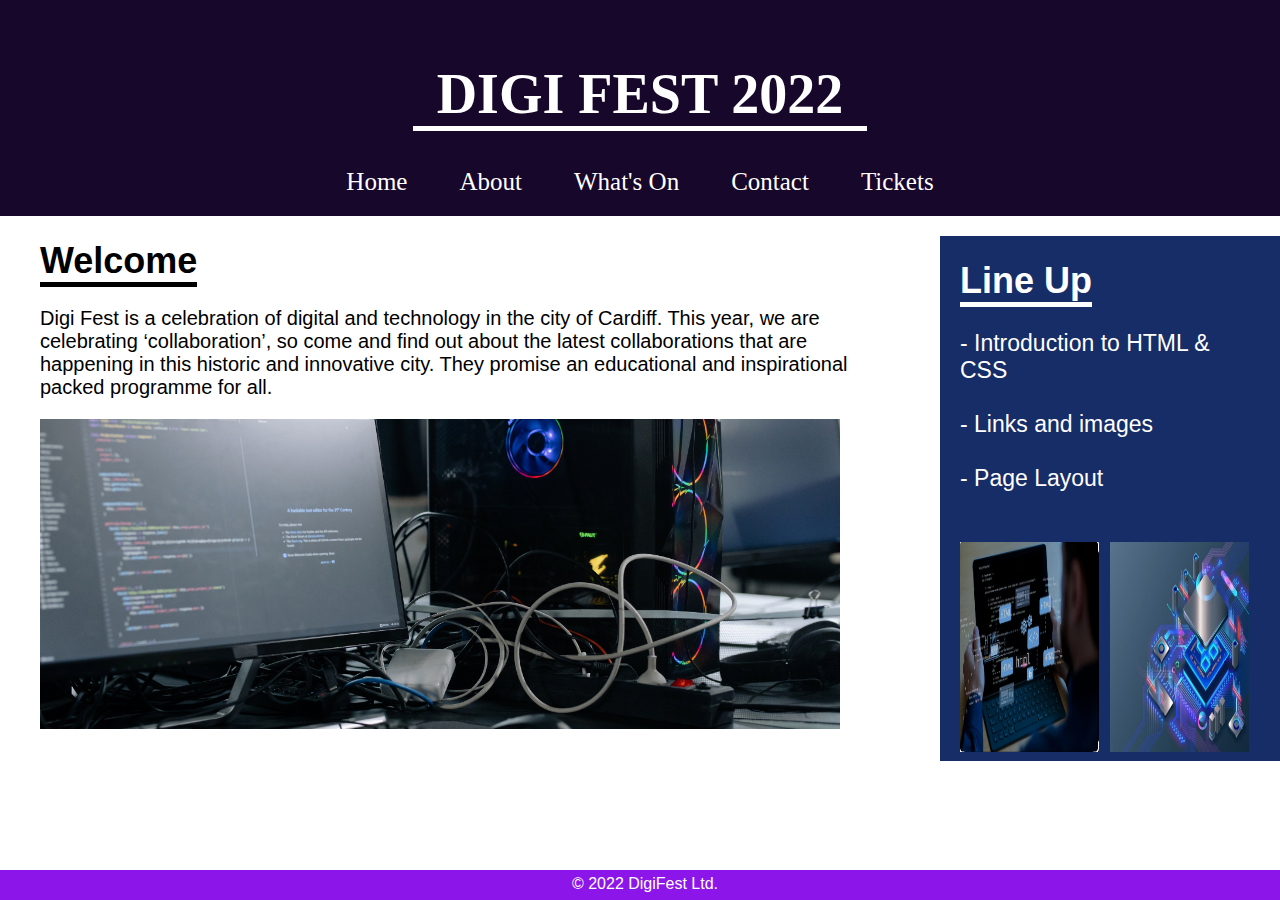
<file: Chapter-4-Page Layout/index.html>
<!DOCTYPE html>
<html>
<head>
    <meta charset="utf-8" />
    <!--external styling-->
    <!--linking to the CSS-->
    <link rel="stylesheet" href="main.css">

    <!--title of the tab website-->
    <title>DigiFest 2022</title>
</head>

<!--the content of the website-->
<body>
    <header> <!--header of the website-->
        <!--heading 1-->
        <h1>DIGI FEST 2022</h1>
        <!--navigational bar-->
        <nav>
            <!--anchor links-->
            <!--the href is empty, it will lead to anywhere-->
            <a href="">Home</a>
            <a href="">About</a>
            <a href="">What's On</a>
            <a href="">Contact</a>
            <a href="">Tickets</a>
        </nav>
    </header>

    <div id="content"> <!--the content of the website-->
        <div id="intro"> <!--section of the left side of the website-->
            <h1>Welcome</h1> <!--heading 1-->
            <p>Digi Fest is a celebration of digital and technology in the city of 
                Cardiff. This year, we are celebrating ‘collaboration’, 
                so come and find out about the latest collaborations that are 
                happening in this historic and innovative city. They promise an 
                educational and inspirational packed programme for all.</p>
            <!--adding an image-->
            <!--importing an image-->
            <img src="images/background.jpg.png" alt="Coding image" width="800" height="310"></a>
        </div>

        <main>
            <div id="bluebox"> <!--a section for the right side/ the blue box-->
                <h1>Line Up</h1> <!--heading 1-->
                <p><!--paragraph-->
                    - Introduction to HTML & CSS <br><br> <!--br = new paragraph line-->
                    - Links and images <br><br>
                    - Page Layout <br><br>
                </p>
    
                <!-- the section of the image-->
                <div id="picture">
                    <div><!--image 1-->
                        <img src="images/components.png" alt="components of a computer" width="100%" height="210px"></a>
                    </div>
    
                    <!-- sectioning the 2nd image inside the blue box-->
                    <div> <!--image 2-->
                        <img src="images/cpu.png" alt="cpu" width="100%" height="210px"></a>
                    </div>
                </div>
            </div>
        </main>

    </div>
    <!--footer-->
    <footer>© 2022 DigiFest Ltd.</footer>
</body>
</html>
</file>
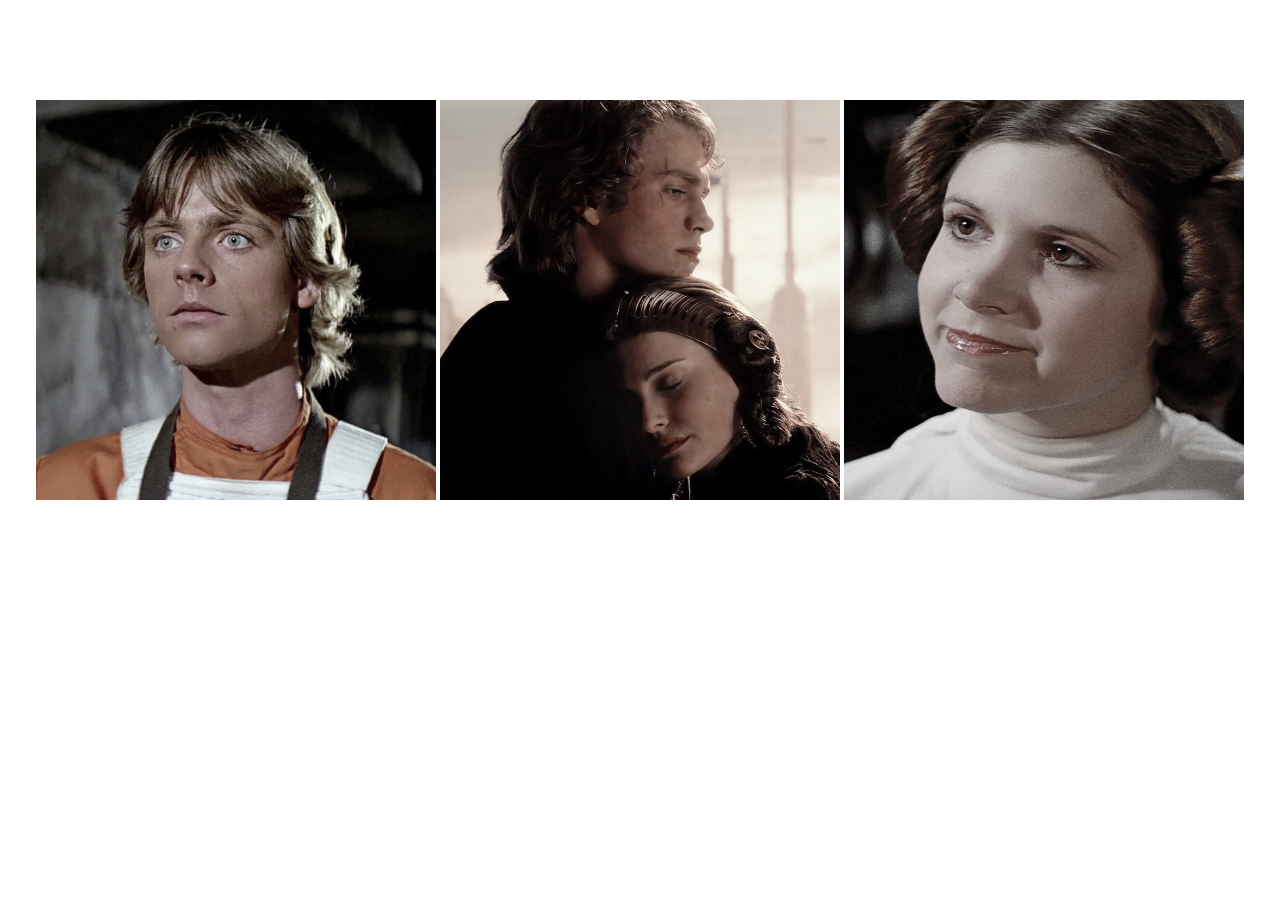
<file: Chapter-3-Images/Exercises/index.html>
<!DOCTYPE html>
<html lang="en">
<head>
    <meta charset="UTF-8">
    <meta name="viewport" content="width=device-width, initial-scale=1.0">
    <title>STAR WARS Characters</title>

    <style>
        div {
          display: inline-block;
          font-family: sans-serif;
          font-size: 20px;
          margin: 25px;
          border: 4px solid rgb(80, 150, 255);
          line-height: 100px;
          text-align: center;
          width: 200px;
          height: 200px;
        }
        img{
            filter:grayscale(50%);
            width: 400px;
            height:400px;
        }
        body{
            margin: 100px auto;
            width: max-content;
        }
    </style>
</head>
<body></body>

    <img src="images/Lukas.png" alt="Luke Skywalker(Son)">
    <img src="images/Skywalker.png" alt="Anakin Skywalker & Padme Amidala(Parents)">
    <img src="images/Leia.png" alt="Leia Organa(Daughter)">

</body>
</html>
</file>
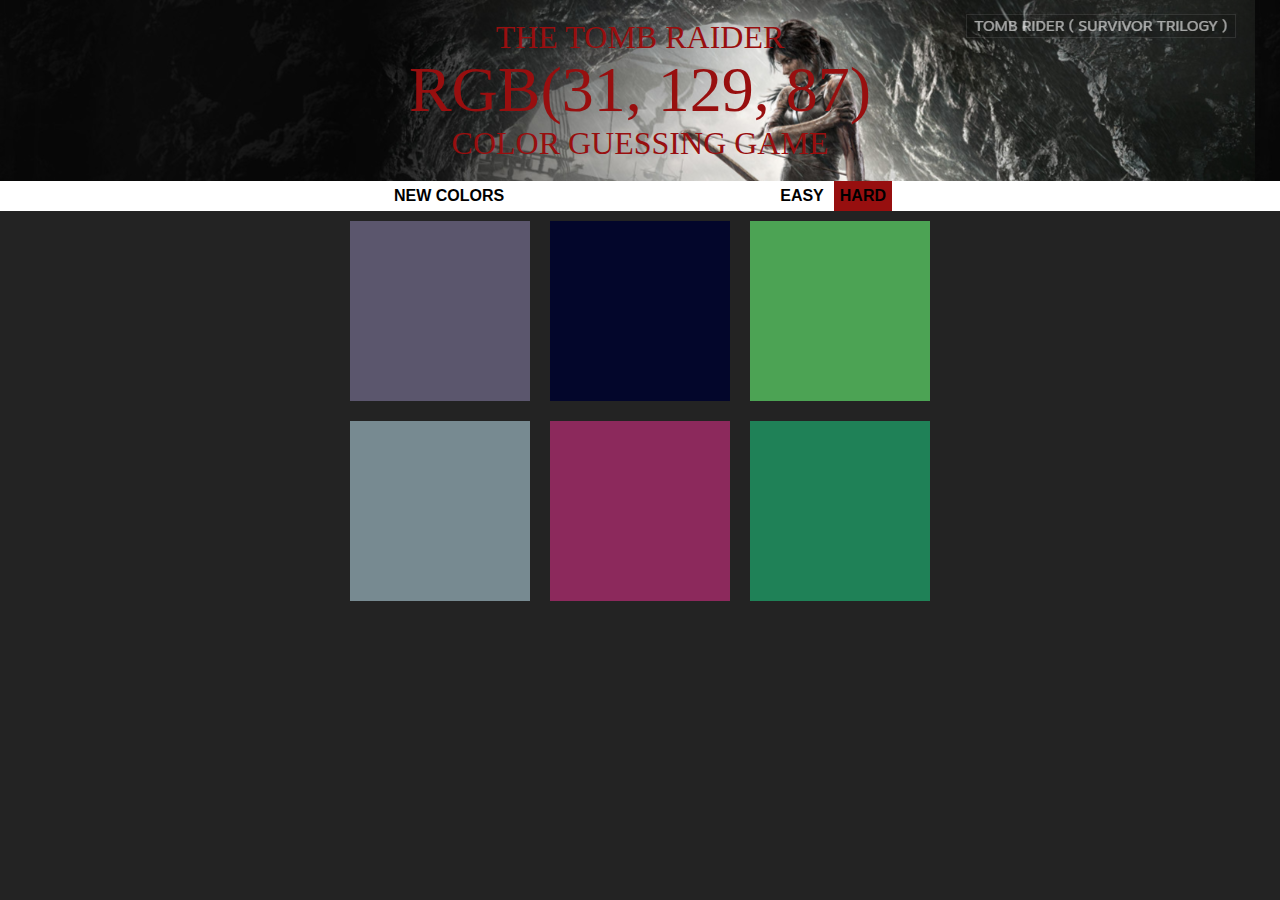
<file: Chapter-6-bonus-Color-guessing-game/bonus.html>
<!DOCTYPE html>
<html>
<head>
	<title>COLOR GAME</title>
	<link rel="stylesheet" type="text/css" href="bonus.css">
</head>
<body>
<h1>The Tomb Raider
	<br><span id="colorDisplay">rgb</span><br> Color Guessing Game</h1>
<div id="stripe">
	<button id="reset">new Colors</button>
	<span id="message"></span>
	<button id="easy">Easy</button>
	<button id="hard" class="button">Hard</button>
	
</div>
<div id="container">
<div class="index"></div>
<div class="index"></div>
<div class="index"></div>
<div class="index"></div>
<div class="index"></div>
<div class="index"></div>
</div>
<script type="text/javascript" src="bonus.js"></script>
</body>
</html>
</file>
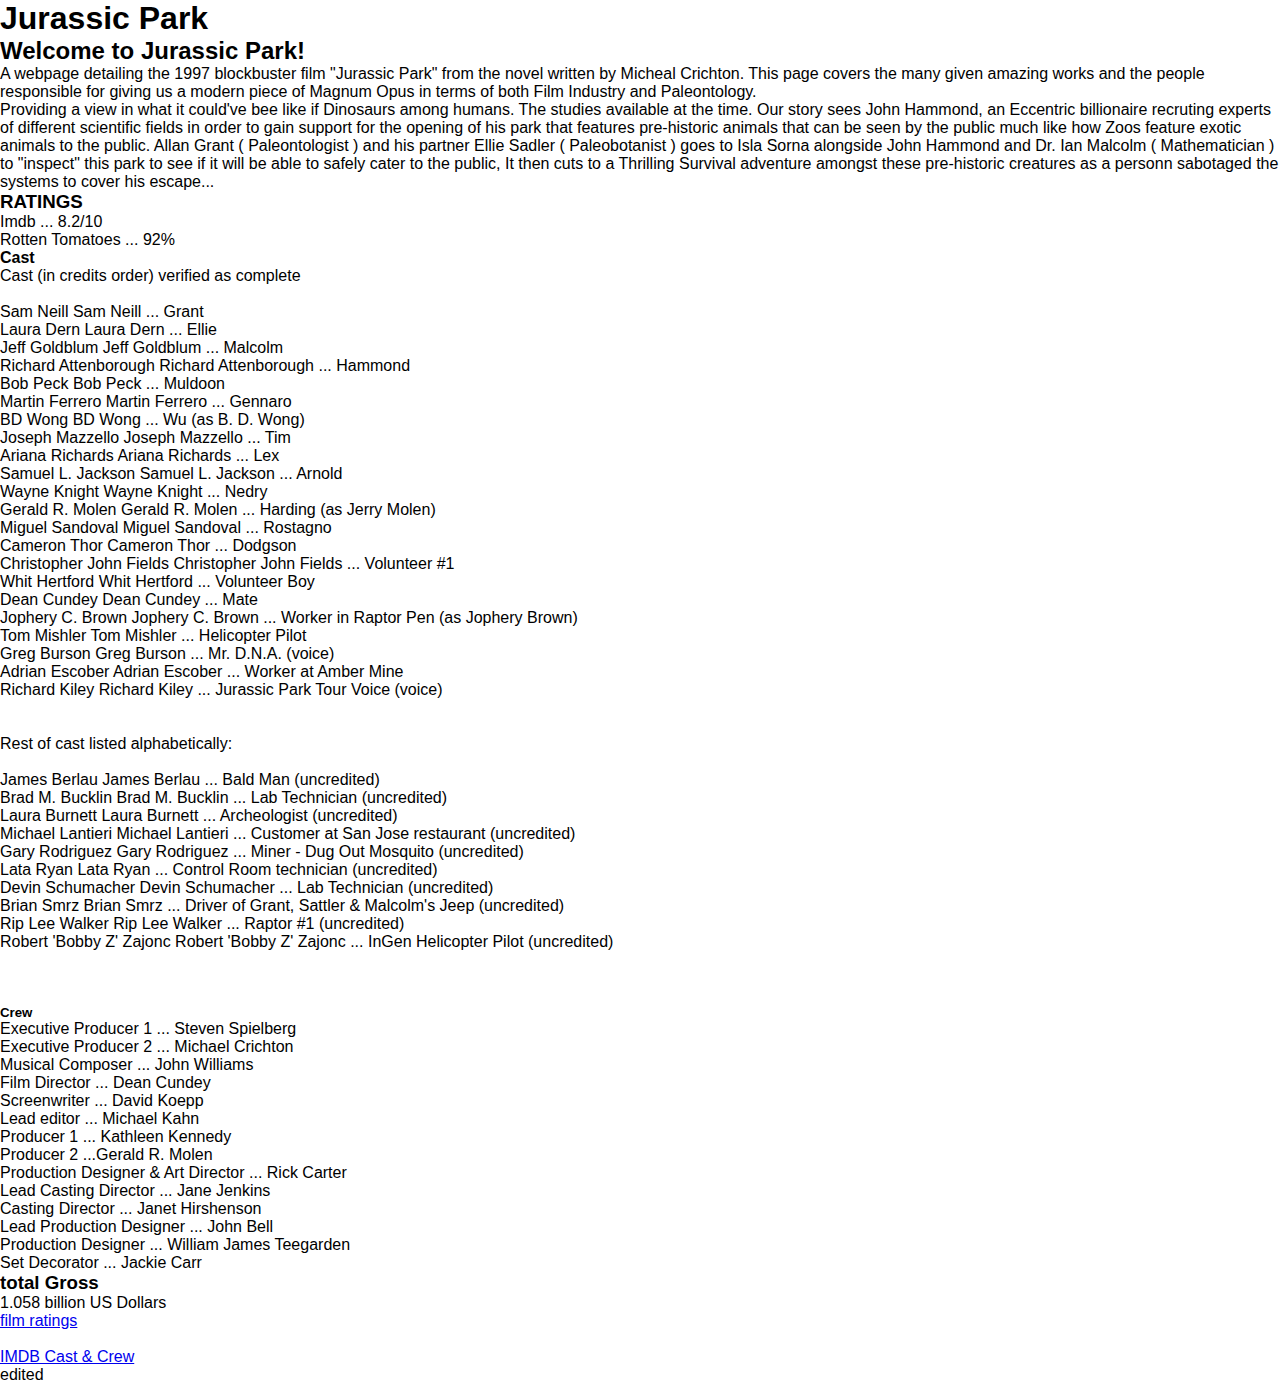
<file: Chapter-2-Links and navigation/Exercises/Chapter-2-Exercise-1.html>
<!--Chapter 2 exercises in making your own website last edited 3-23-2024-->
<!DOCTYPE html>
<html>
    <head>
        <meta charset="UTF-8">
        <link rel="stylesheet" href="Chapter-2-Exercise-2.css">
        <meta name="viewport" content="width=device-width, initial-scale=1">
        <title><b>Jurassic Park</b></title>
    </head>
    <body>
        <h1> Jurassic Park</h1>
         <!--showcase of the html main content-->
         <h2>Welcome to Jurassic Park!</h2>
         <p>A webpage detailing the 1997 blockbuster film "Jurassic Park" from the novel written by Micheal Crichton. 
         This page covers the many given amazing works and the people responsible for giving us a modern piece of Magnum Opus in terms of 
         both Film Industry and Paleontology.   
         </p>
         <p> Providing a view in what it could've bee like if Dinosaurs among humans.
            The studies available at the time. Our story sees John Hammond, an Eccentric billionaire recruting experts of different 
            scientific fields in order to gain support for the opening of his park that features pre-historic animals that can be seen by
            the public much like how Zoos feature exotic animals to the public. Allan Grant ( Paleontologist ) and his 
            partner Ellie Sadler ( Paleobotanist ) goes to Isla Sorna alongside John Hammond and Dr. Ian Malcolm ( Mathematician ) to "inspect"
            this park to see if it will be able to safely cater to the public, It then cuts to a Thrilling Survival adventure amongst these 
            pre-historic creatures as a personn sabotaged the systems to cover his escape...
        <h3><b>RATINGS</b></h3>
        <p> Imdb ... 8.2/10 <br>
            Rotten Tomatoes ... 92%
        </p>
         <h4><b>Cast</b></h4>
         <p>Cast (in credits order) verified as complete  <br> <br>
            Sam Neill	Sam Neill	...	Grant <br>
            Laura Dern	Laura Dern	...	Ellie <br>
            Jeff Goldblum	Jeff Goldblum	...	Malcolm <br>
            Richard Attenborough	Richard Attenborough	...	Hammond <br>
            Bob Peck	Bob Peck	...	Muldoon <br>
            Martin Ferrero	Martin Ferrero	...	Gennaro <br>
            BD Wong	BD Wong	...	Wu (as B. D. Wong) <br>
            Joseph Mazzello	Joseph Mazzello	...	Tim <br>
            Ariana Richards	Ariana Richards	...	Lex <br>
            Samuel L. Jackson	Samuel L. Jackson	...	Arnold <br>
            Wayne Knight	Wayne Knight	...	Nedry <br>
            Gerald R. Molen	Gerald R. Molen	...	Harding (as Jerry Molen) <br>
            Miguel Sandoval	Miguel Sandoval	...	Rostagno <br>
            Cameron Thor	Cameron Thor	...	Dodgson <br>
            Christopher John Fields	Christopher John Fields	...	Volunteer #1 <br>
            Whit Hertford	Whit Hertford	...	Volunteer Boy <br>
            Dean Cundey	Dean Cundey	...	Mate <br>
            Jophery C. Brown	Jophery C. Brown	...	Worker in Raptor Pen (as Jophery Brown) <br>
            Tom Mishler	Tom Mishler	...	Helicopter Pilot <br>
            Greg Burson	Greg Burson	...	Mr. D.N.A. (voice) <br>
            Adrian Escober	Adrian Escober	...	Worker at Amber Mine <br>
            Richard Kiley	Richard Kiley	...	Jurassic Park Tour Voice (voice) <br> <br> <br>
            Rest of cast listed alphabetically: <br> <br>
            James Berlau	James Berlau	...	Bald Man (uncredited) <br>
            Brad M. Bucklin	Brad M. Bucklin	...	Lab Technician (uncredited) <br>
            Laura Burnett	Laura Burnett	...	Archeologist (uncredited) <br>
            Michael Lantieri	Michael Lantieri	...	Customer at San Jose restaurant (uncredited) <br>
            Gary Rodriguez	Gary Rodriguez	...	Miner - Dug Out Mosquito (uncredited) <br>
            Lata Ryan	Lata Ryan	...	Control Room technician (uncredited) <br>
            Devin Schumacher	Devin Schumacher	...	Lab Technician (uncredited) <br>
            Brian Smrz	Brian Smrz	...	Driver of Grant, Sattler & Malcolm's Jeep (uncredited) <br>
            Rip Lee Walker	Rip Lee Walker	...	Raptor #1 (uncredited) <br>
            Robert 'Bobby Z' Zajonc	Robert 'Bobby Z' Zajonc	...	InGen Helicopter Pilot (uncredited)
            </p> <br> <br> <br>
           <h5><b>Crew</b></h5>
           <p>Executive Producer 1 ... Steven Spielberg <br>
           
           Executive Producer 2 ... Michael Crichton <br>

           Musical Composer ... John Williams <br>

           Film Director ... Dean Cundey <br>
           
           Screenwriter ... David Koepp <br>
           
           Lead editor ... Michael Kahn <br>
           
           Producer 1 ... Kathleen Kennedy <br>
           
           Producer 2 ...Gerald R. Molen <br>
           
           Production Designer & Art Director ... Rick Carter <br>
           
           Lead Casting Director ... Jane Jenkins <br>
           
           Casting Director ... Janet Hirshenson <br>
           
           Lead Production Designer ... John Bell <br>
           
           Production Designer ... William James Teegarden <br>
           
           Set Decorator ... Jackie Carr <br>

           <h3><strong>total Gross</strong></h3>
           <p> 1.058 billion US Dollars</p>



           </p>
           <!--Anchor Tag-->
    <a href="https://www.rottentomatoes.com/m/jurassic_park"> film ratings</a> <br> <br>
    <a href="https://www.imdb.com/title/tt0107290/fullcredits"> IMDB Cast & Crew</a> 

    <p> edited </p>       
       </body>
</html>
</file>
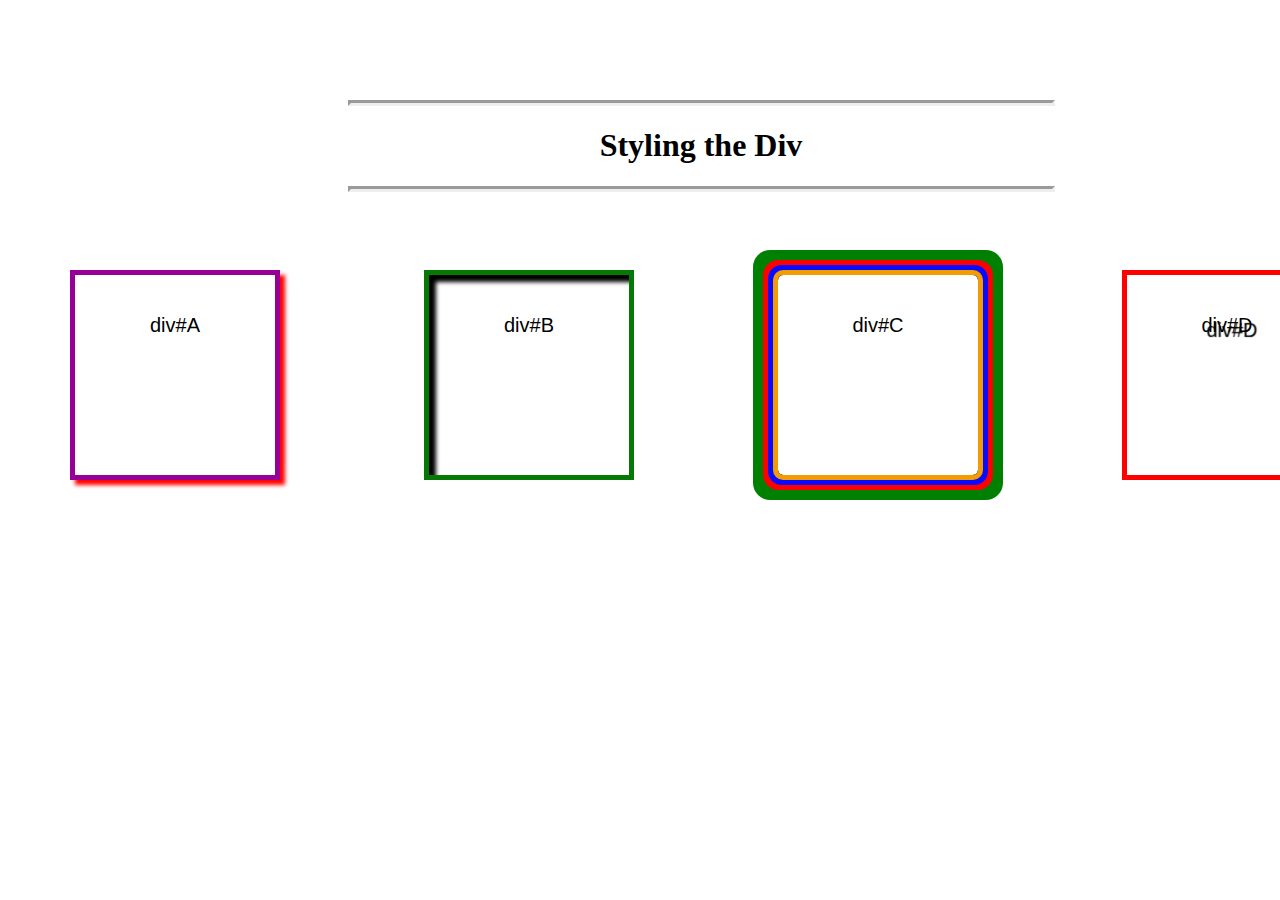
<file: Chapter-3-Images/Exercises/Bonus/ch3-Bonus.html>
<html lang="en">
  <head>
    <meta charset="UTF-8" />
    <meta http-equiv="X-UA-Compatible" content="IE=edge" />
    <meta name="viewport" content="width=device-width, initial-scale=1.0" />
    <title>Styling those divs</title> <!--the of the tab-->

    <!-- linked to main.css page-->
    <link rel="stylesheet" href="ch3-Bonus.css" type="text/css" />
  </head>

  <body> <!--content of the website-->
    <hr> <!--horizontal line-->
    <h1>Styling the Div</h1> <!--heading 1-->
    <hr><!--horizontal line-->
    <!-- the boxes-->
    <div class="divA">div#A</div> <!-- the 1st box-->
    <div class="divB">div#B</div> <!-- the 2nd box-->
    <div class="divC">div#C</div> <!-- the 3rd box-->
    <div class="divD">div#D</div> <!-- the 4th box-->
  </body>
</html>
</file>
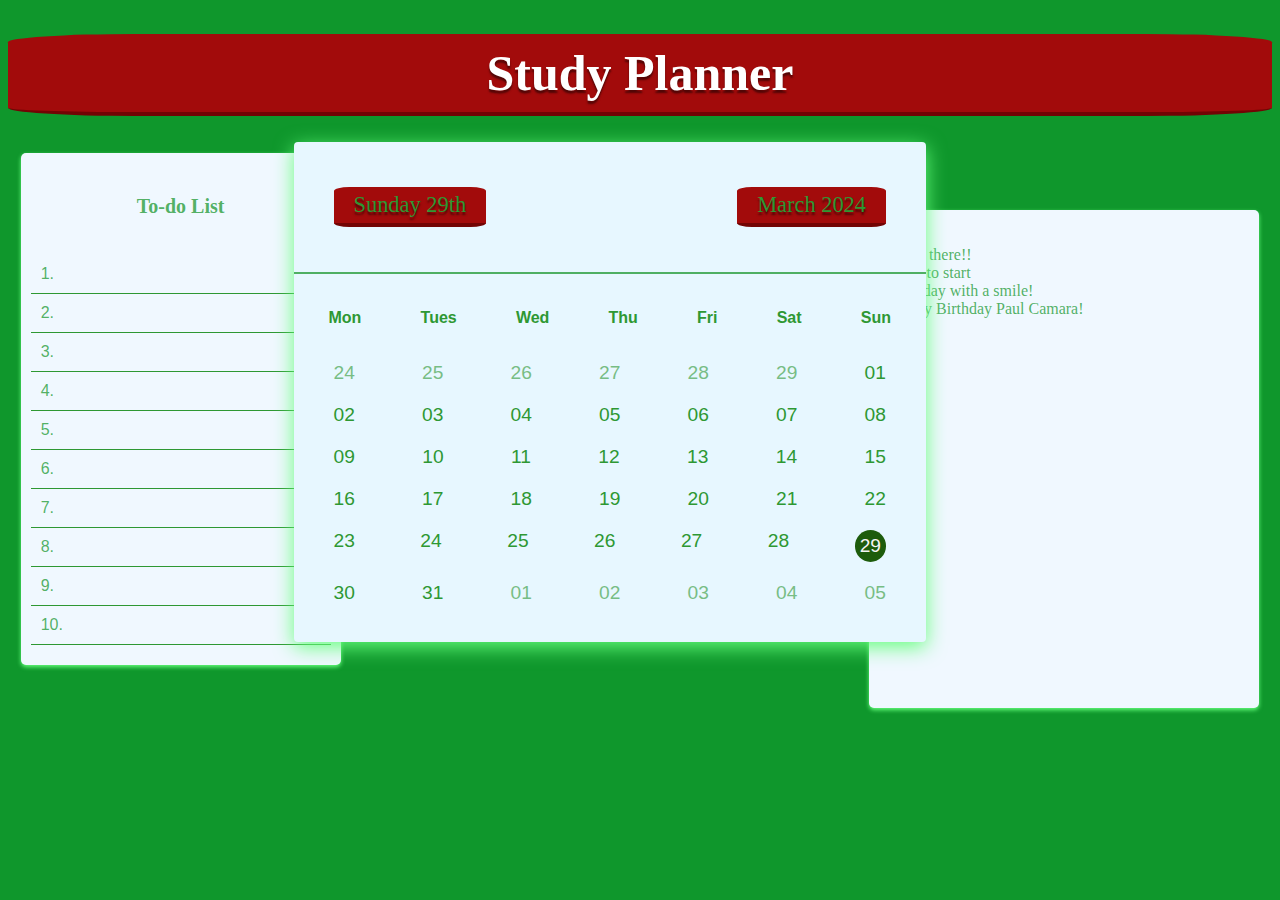
<file: Chapter-4-Page Layout/Exercises/Bonus/Study-plan.html>
<!DOCTYPE html>
<html lang="en">
<head>
    <meta charset="UTF-8">
    <meta name="viewport" content="width=device-width, initial-scale=1.0">
    <title>Study Planner</title> <!-- given name for the website tab-->

    <!--using external styling-->
    <link rel="stylesheet" href="Study-plan.css">
</head>
<body>
    <header> <!--Header-->
      <h1>Study Planner</h1> <!--heading 1/title of the website-->


    <main>
      <!-- to-do list -->
      <section class="to-do">
        <h2>To-do List</h2> <!--showcased as heading 2-->
        <ul id="task">
          <li>1.</li>
          <li>2.</li>
          <li>3.</li>
          <li>4.</li>
          <li>5.</li>
          <li>6.</li>
          <li>7.</li>
          <li>8.</li>
          <li>9.</li>
          <li>10.</li>
        </ul>
      </section>

      <section>
        <div class="note"> <!--for taking down important notes and any important notices upcoming-->
          <p>Hello there!! 
            <br> Time to start
          <br> each day with a smile!
        <br> Happy Birthday Paul Camara!  </p>
        </div>
      </section>

      <!--calendar-->
      <section class="right">
        <section class="calendar">
            <div class="current-date"> <!--the date to be showcased on top of the calendar-->
              <h1>Sunday 29th</h1> <!--heading 1, I had to choose this as it represents my birthday this year-->
              <h1>March 2024</h1> 
            </div>
  
            <div id="weekdays">
              <!--section for the days of the weeks-->
              <ul class="week-days"> <!--implementing unordered list-->
                  <!--implementing listed items-->
                  <li>Mon</li> 
                  <li>Tues</li>
                  <li>Wed</li>
                  <li>Thu</li>
                  <li>Fri</li>
                  <li>Sat</li>
                  <li>Sun</li>
                </ul>
            </div>

            <!--arranging of the numbers-->
            <div class="weeks">
              <div> <!--sections for the previous days-->
                    <li class="previous">24</li> <!--making the previous days from Februarysemi-transparent to mimic that of a real calendar-->
                    <li class="previous">25</li>
                    <li class="previous">26</li>
                    <li class="previous">27</li>
                    <li class="previous">28</li>
                    <li class="previous">29</li>
                    <li >01</li>
              </div>
  
              <!--section for the first week of the calendar-->
              <div>
                  <li>02</li>
                  <li>03</li>
                  <li>04</li>
                  <li>05</li>
                  <li>06</li>
                  <li>07</li>
                  <li>08</li>
              </div>
                
              <!--section for the second week of the calendar-->
              <div>
                <li>09</li>
                <li>10</li>
                <li>11</li>
                <li>12</li>
                <li>13</li>
                <li>14</li>
                <li>15</li>
              </div>              
                
              <!--section of the third week of the calendar-->
              <div>
                <li>16</li>
                <li>17</li>
                <li>18</li>
                <li>19</li>
                <li>20</li>
                <li>21</li>
                <li>22</li>
              </div>

              <!--section of the third week of the calendar-->
              <div>
                <li>23</li>
                <li>24</li> 
                <li>25</li>
                <li>26</li>
                <li>27</li>
                <li>28</li>
                <!--the present day of the calendar, My birthday! :)-->
                <li class="activeday">29</li>
              </div>

              <!--the final section and week of the calendar-->
              <div>
                <li>30</li>
                <li>31</li>

              <!--the upcoming days in similar semi-transparent effect for the month of April-->
                <li class="previous">01</li>
                <li class="previous">02</li>
                <li class="previous">03</li>
                <li class="previous">04</li>
                <li class="previous">05</li>
              </div>
            </div>
          </div>
    </section>
    </main>
</body>
</html>
</file>
<file: Chapter-4-Page Layout/main.css>
/*the content of the website*/
body {
    margin: 0;
    padding: 0;
    font-family: Arial; /*the font of the header*/
}

/*header of the website*/
header {
    font-family: Tahoma; /*the font of the text*/
    text-align: center; /*where the text is position*/
    background-color: #17072b; /*bg colour of the header*/
}

/*styling the heading 1/title of the website*/
header h1 {
    font-size: 56px;
    padding: 24px;
    width: auto; /*adjust the width automatically*/
    /*gap from the footer to the website elements*/
    padding-bottom: 0;
    /*text colour of the header*/
    color: #FFFFFF; 
    display: inline-block; /*will not take up all the full width*/
    border-bottom: 5px solid; /*creates the bottom line for the heading*/
}

/*navigation*/
header nav {
    padding-bottom: 20px;
}

/*adjusting the header of the anchor link*/
header a{
    /*padding in all 4 of the side  */
    padding: 24px;
    /*size of the navigation text*/
    font-size: 25px;
    /*removes the underline from the navigation text*/
    text-decoration: none;
    /*text colour*/
    color: #FFFFFF;
}

/*styling the navigational bar*/
nav {
    /*the inital space */
    flex-basis: 30%;
}

a:hover {
    /*when the cursor hover on the words
    this colour will show*/
    color: #8c15e9
}

#content {
    display: flex;
}

#content div {
    /*contains the 3 property flex: 
    flex-grow, flex-shrink and flex-basis*/
    flex: 1;
}

#intro {
    padding: 0 0 20px 40px;
}

#intro h1 {
    color: black; /*text colour*/
    font-size: 36px; /*size of the header text*/
    display: inline-block; /*sit inline with the text*/
    margin-bottom: 0;
    border-bottom: 5px solid; /*creates the bottom line for the heading*/
}

#intro p {
    /*text colour*/
    color: #000000;
    /*the space the text will be occupying*/
    width: 105%;
    /*size of the paragraph text*/
    font-size: 20px;
}

#intro img {
    display: block;
    object-fit: cover;
}

#bluebox {
    margin-top: 20px;
    margin-bottom: 20px;
    margin-left: 100px;
    /*colour of the box at the right*/
    background-color: #172d67;
    /*padding: top right:20 bottom left*/
    padding: 0 20px 5px 0;
}

#bluebox h1 { /*heading 1 inside the bluebox*/
    color: white; /*text colour*/
    font-size: 36px; /*text size*/
    /*only the heading 1 will be underlined*/
    display: inline-block; /*will not take up all the full width*/
    margin-left: 20px;
    margin-bottom: 0;
    border-bottom: 5px solid; /*creating the line under the header*/
}

/*styling the side*/
#bluebox p {
    color: white; /*colour of the text*/
    font-size: 23px; /*size of the text*/
    margin-left: 20px;
}

#picture {
    margin-left: 20px;
    display: flex; /*arranging the image horizontally*/
}

/*the 1st div image*/
#picture div { /*image: components of a computer*/
    /*adjust the image right margin*/
    margin-right: 11px;
}

footer {
    bottom: 0; /*place at the bottom edge of the website*/
    background-color: #8c15e9; /*bg colour of the footer*/
    text-align: center; /*position of the text*/
    padding: 5px; /*gap from the text to the border*/
    font-size: 30px; /*size of the text*/
    position: fixed; /*the position is on place/can't move*/
    width:100%; /*the width of the footer*/
    height: 20px; /*height of the footer*/
    color: #FFFFFF; /*text colour of the footer*/
}
</file>
<file: Chapter-6-bonus-Color-guessing-game/bonus.css>
body{
	background-color:#232323;
	margin: 0;
	font-family: "Montserrat";
	
}
.index{
	width:30%;
	background:Purple;
	padding-bottom:30%;
	float:Left;
	margin:1.66%;
}
#container {
	margin: 0 auto;
	max-width: 600px;
}
#colorDisplay{
	font-size:200%;

}
#message{
	display: inline-block;
	width: 20%;
}
button{
	background:none;
	border:none;
	height:100%;
	font-size:inherit;
	font-weight:700;
	text-transform: uppercase;
	
}
h1{
	color:rgb(152, 15, 15);
	text-align:Center;
	background-image: url(img/Lara.png);
	margin: 0;
	font-weight:normal;
	text-transform:Uppercase;
	line-height:1.1;
	padding: 20px 0px;
} 
#stripe{
	text-align: center;
	background: rgb(255, 255, 255);
	height:30px;
	color:Black;
}
.button{
	background-color:rgb(151, 15, 15);
}
</file>
<file: Chapter-2-Links and navigation/Exercises/Chapter-2-Exercise-2.css>
*{
        margin: 0px;
        padding: 0px;
        font-family: 'Segoe UI', Tahoma, Verdana, sans-serif;
}
.background{
    background-color: #ffaa00;
}

.header1{
    margin-top: 10px;
    padding-left: 10px;
    font-weight: bold;
    font-size: large;
    font-style: normal;
    font-family: Verdana, Tahoma, sans-serif;
}

.paragraph{
    margin-top: 170%;
    margin-left: 70px;
    margin-right: 70px;
    font-size: medium;
    font-style: normal;
    font-family: Verdana, Tahoma, sans-serif;
}

.paragraph{
    margin-top: 150%;
    margin-left: 90px;
    margin-right: 90px;
    font-weight: lighter;
    font-size: medium;
    font-style: normal;
    font-family: Verdana, Tahoma, sans-serif;
}

.bottom{
    margin-bottom: 200%;
    margin-left: 70px;
    margin-right: 70px;
}
</file>
<file: Chapter-3-Images/Exercises/Bonus/ch3-Bonus.css>
div {
    display: inline-block;
    /*the font of the text*/
    font-family: sans-serif;
    /*the font size*/
    font-size: 20px;
    margin: 70px;
    /*the border colour, thickness and decor*/
    border: 4px solid black;
    line-height: 100px;
    text-align: center;
    /*the size of the box*/
    width: 200px;
    height: 200px;
  }
    
  body {
    margin: 100px auto;
    width: max-content;
  }
  
  hr {
    width: 50%;
    border-width: 3px;
  }
  
  h1 { /*heading 1*/
    text-align: center;
  }
  
  /*the 1st left box*/
  .divA {
    border: 5px solid rgb(151, 0, 151); /*colour of the border*/
    /*shadow is 5px down and right*/
    /*the shadow is 4px blur and it's red*/
    box-shadow: 5px 5px 4px red; 
  }
  
  /*the 2nd left box*/
  .divB {
    border: 5px solid rgb(5, 120, 5);
    /*the box shadow is 7px down and right*/
    /*the blur is 4px*/
    /*the box shadow is inside the box and colour black*/
    box-shadow: 7px 7px 4px black inset;
  }
  
  /*the 3rd right box*/
  .divC {
    border-radius: 5px;
    border: 0px;
    box-shadow: 0 0 0 5px rgb(241, 157, 1), 0 0 0 10px rgb(9, 9, 255), 0 0 0 15px red, 0 0 0 25px green;
  }
  
  /*the last box on the right*/
  .divD {
    /*the text will have a shadow*/
   text-shadow: 5px 5px 1px;
   /*the thickness of the border is 5px*/
   /*the border is solid and red*/ 
   border: 5px solid red; 
  }
</file>
<file: Chapter-4-Page Layout/Exercises/Bonus/Study-plan.css>
body {
    background-color: rgb(15, 151, 44);
    font-family: 'Trebuchet MS', 'Lucida Sans Unicode', 'Lucida Grande';
}

header {
  width: 100%;
}

main { /*to preview the top part of the main content of the website*/
  margin-top: 3%;
}

header h1 {
  background-color: rgb(162, 11, 11);
  font-size: 50px;
  padding: 10px 0 10px 0;
  text-align: center;
  color: rgb(255, 255, 255);
  text-shadow: 0 3px 2px rgb(81, 6, 6);
  border-radius: 10%;
  border-bottom: 4px solid #720404;
}

header img {
  transform: translate(450%,-118%);
  position: static;
}

ul {
  list-style: none; /*removes the dot infront of the listed items by using unordered list*/
  padding: 0;
  margin: 0;
}

li {
  font-family: 'Roboto', sans-serif; /*font used for the numbers on the calendar*/
  display: inline;
  padding-top: 12;
}
  
a {
  text-decoration: none; /*remove the dots infront of the listed item*/
}
  
.right {
  align-items: center; /* vertically aligning the items*/
  height: 95%; /*height of the calendar*/
  justify-content: center; /*horizontally align the the items*/
  /*left and right: adjust automatically */
  margin: 0 auto;
  max-width: 550px; /*width size of the calendar paper*/
  width: 100%; /*width of the calendar*/
}
  
.calendar { /*the calender*/
  background: #e7f7ff;
  border-radius: 4px;
  box-shadow: 0 5px 20px rgb(102, 255, 125);
  height: 500px; /*the height of the calender*/
  width: 115%; /*width of the calendar*/
  /*transform: translate:left/right , up/down */
  margin-top: -95%;
  margin-left: -13%;
  position:relative;
}  
  
/*the heading of the calendar*/
.current-date {
  /*the horizontal line under the date of the day*/
  border-bottom: 2px solid rgba(32, 154, 52, 0.768);
  display: flex;
  justify-content: space-between;
  padding: 30px 40px;
}
  
.current-date h1 {
  color: rgb(46, 152, 51);
  font-size: 1.4em;
  font-weight: 300;
  padding: 5px 20px;
}
  
.week-days {
  color: rgb(46, 152, 51);
  display: flex;
  justify-content: space-between;
  font-weight: 600;
  /*padding top, left*/
  padding: 35px 35px;
}
  
.weeks {
  color: rgb(46, 152, 51);
  display: flex;
  flex-direction: column;
  padding: 0 40px;
}
  
.weeks div {
  display: flex;
  font-size: 1.2em;
  font-weight: 300;
  justify-content: space-between;
  margin-bottom: 20px;
  width: 100%;
}

.previous {
  opacity: .6;
}

.activeday { /*highlights the active day*/
  background: #1d5c0c; /*the colour of the colour*/
  color: whitesmoke;
  padding: 5px;
  border-radius: 50%;
}

.to-do { /*to-do list*/
  max-width: 300px;
  /*padding in all sides*/
  padding: 5px 10px 20px 10px;
  /*background colour: white*/
  background-color: aliceblue;
  border-radius: 5px;
  box-shadow: 0 2px 4px rgb(102, 255, 125);
  margin-left: 1%;
  /*font of the to-do list*/
  font-family: 'Trebuchet MS', 'Lucida Sans Unicode', 'Lucida Grande';  
  color: rgba(32, 154, 52, 0.768); /*text colour*/
  
}

h2 {
  text-align: center;
  font-size: 20px;
  padding: 20px;
}

#task li {
  padding: 10px;
  border-bottom: 1px solid rgb(46, 152, 51); /*the blue line under the number*/
  display: flex;
}

.note { /*right bottom notepad*/
  width: 350px;
  height: 458px;
  margin-top: -36%;
  /*padding of 20px in all sides*/
  padding: 20px;
  /*background colour: white*/
  background-color: aliceblue;
  border-radius: 5px;
  box-shadow: 0 2px 4px rgb(102, 255, 125);
  margin-right: 1%;
  font-family: 'Trebuchet MS', 'Lucida Sans Unicode', 'Lucida Grande';  
  color: rgba(32, 154, 52, 0.768);
  float: right;
}

footer {
  color: antiquewhite;
  text-align: right;
}
</file>
